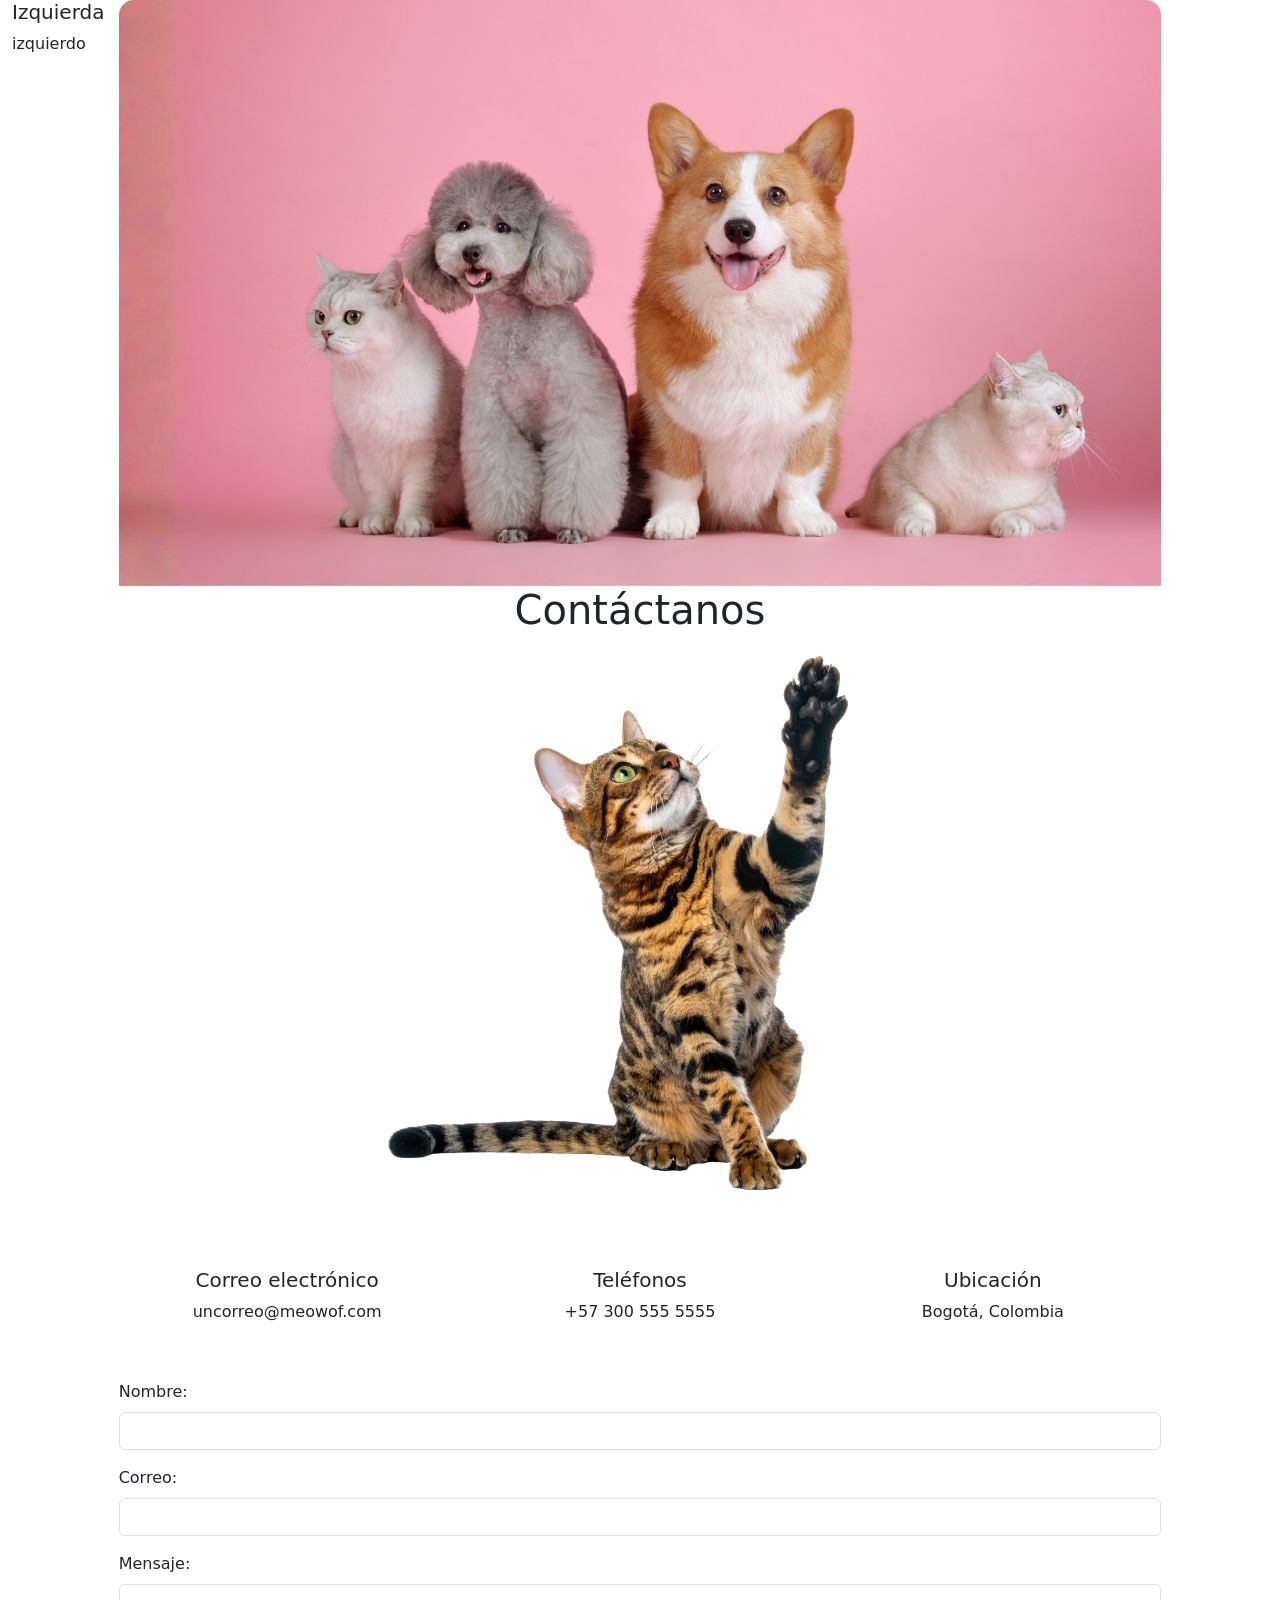
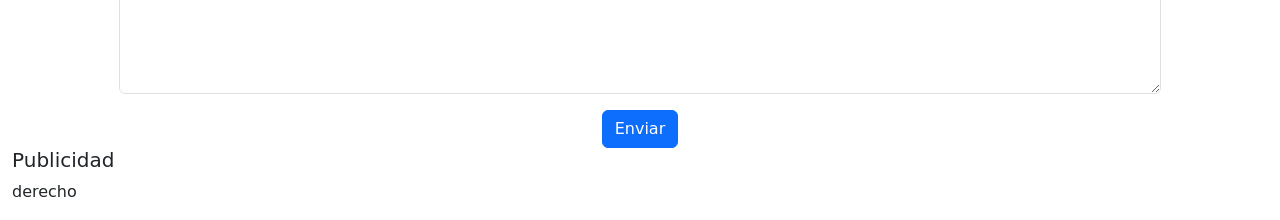
<file: index3.html>
<!DOCTYPE html>
<html lang="es">

<head>
    <meta charset="UTF-8">
    <meta name="viewport" content="width=device-width, initial-scale=1.0">
    <title>Contáctanos | Meowof</title>
    <link href="https://cdn.jsdelivr.net/npm/bootstrap@5.3.8/dist/css/bootstrap.min.css" rel="stylesheet"
        integrity="sha384-sRIl4kxILFvY47J16cr9ZwB07vP4J8+LH7qKQnuqkuIAvNWLzeN8tE5YBujZqJLB" crossorigin="anonymous">
    <link rel="stylesheet" href="style3.css">
</head>

<body>

    <div class="container-fluid">

        <div class="row">

            <!--IZQUIERDA -->
            <aside class="col-12 col-lg-1 publicidad izquierda">
                <div class="publicidad-box">
                    <h5>Izquierda</h5>
                    <p>izquierdo</p>
                </div>
            </aside>


            <!-- CONTENEDOR CENTRAL-->
            <main class="col-12 col-lg-10 contenido">

                <div class="contenedor-imagen">

                    <img src="./imagen/woofit.png" class="img-fluid" alt="Fondo">

                    <h1 class="text-center mb-">
                        Contáctanos
                    </h1>

                    <div class="contenido">


                        <div class="gato-decorativo text-center mb-4">
                            <img src="./imagen/10(1).png" alt="Gato" class="img-fluid gato">
                        </div>

                        <section class="informacion row g-3 mb-4">


                            <div class="col-12 col-md-4">

                                <div class="dato h-100 p-3 text-center">

                                    <h2 class="h5">
                                        Correo electrónico
                                    </h2>

                                    <p>
                                        uncorreo@meowof.com
                                    </p>

                                </div>

                            </div>

                            <div class="col-12 col-md-4">

                                <div class="dato h-100 p-3 text-center">

                                    <h2 class="h5">
                                        Teléfonos
                                    </h2>

                                    <p>
                                        +57 300 555 5555
                                    </p>

                                </div>

                            </div>

                            <div class="col-12 col-md-4">

                                <div class="ubicacion h-100 p-3 text-center">

                                    <h2 class="h5">
                                        Ubicación
                                    </h2>

                                    <p>
                                        Bogotá, Colombia
                                    </p>

                                </div>

                            </div>

                        </section>

                        <section class="formulario">

                            <form action="#" method="post">


                                <div class="mb-3">

                                    <label for="nombre" class="form-label">
                                        Nombre:
                                    </label>

                                    <input type="text" id="nombre" name="nombre" class="form-control" required>

                                </div>

                                <div class="mb-3">

                                    <label for="correo" class="form-label">
                                        Correo:
                                    </label>

                                    <input type="email" id="correo" name="correo" class="form-control" required>

                                </div>

                                <div class="mb-3">

                                    <label for="mensaje" class="form-label">
                                        Mensaje:
                                    </label>

                                    <textarea id="mensaje" name="mensaje" rows="4" class="form-control"
                                        required></textarea>

                                </div>

                                <div class="text-center">

                                    <button type="submit" class="btn btn-primary">
                                        Enviar
                                    </button>

                                </div>

                            </form>

                        </section>

                    </div>


            </main>
        </div>


        <!-- DERECHA -->
        <aside class="col-12 col-lg-1 publicidad derecha">
            <div class="publicidad-box">
                <h5>Publicidad</h5>
                <p>derecho</p>
            </div>
        </aside>

    </div>

    </div>

</body>

</html>
</file>
<file: style3.css>
.contenedor-imagen {
    position: relative;
    width: 100%;
    overflow: hidden;
    border-radius: 15px;
}

.imagen-fondo {
    width: 100%;
    height: 100%;
    object-fit: cover;
    display: block;
}

.contenido-sobre-fondo {
    position: absolute;
    top: 0;
    left: 0;
    width: 100%;
    height: 100%;
    padding: 30px;
    overflow-y: auto;
    background: rgba(255, 255, 255, 0.55);
}


.menu a:hover {
    color: #f47c25;
}

.menu span {
    font-size: 22px;
    color: #625b3c;
}
</file>
